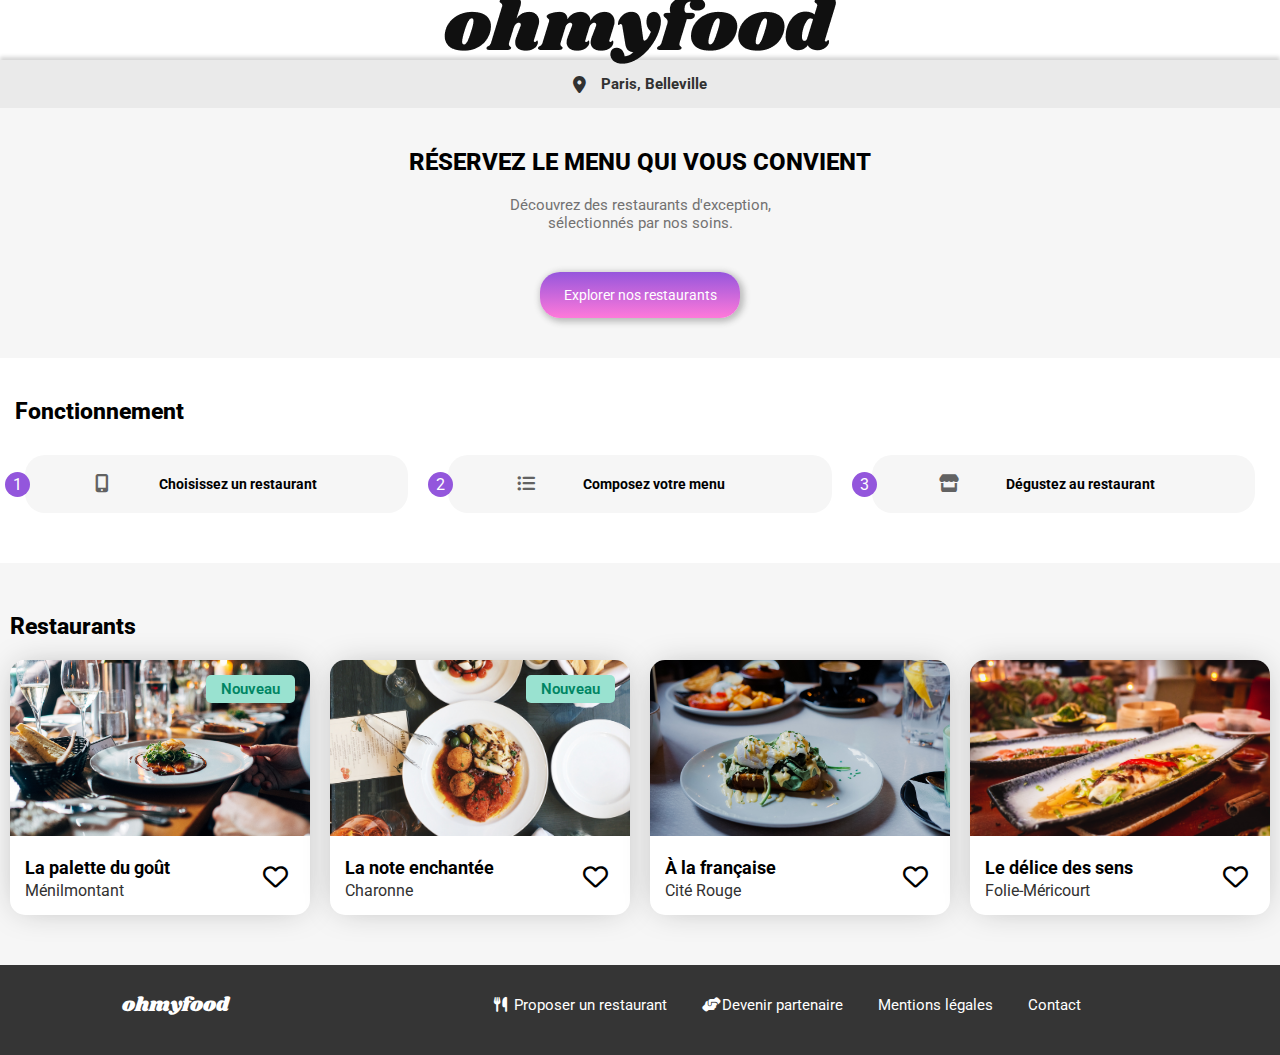
<file: index.html>
<!DOCTYPE html>
<html lang="fr">
<head>
    <meta charset="UTF-8">
    <meta http-equiv="X-UA-Compatible" content="IE=edge">
    <meta name="viewport" content="width=device-width, initial-scale=1.0">
    <title>ohmyfood - réservez le menu qui vous convient</title>
    <!-- FONT AWESOME -->
    <link rel="stylesheet" href="https://cdnjs.cloudflare.com/ajax/libs/font-awesome/6.1.1/css/all.min.css">
    <!-- STYLE SHEET -->
    <link rel="stylesheet" type="text/css" href="styles/css/style.css">
</head>
<body>

        <!-- LOADING -->
        <div class="loading">
            <svg class="loading-svg" xmlns="http://www.w3.org/2000/svg" viewBox="0 0 1280.000000 1154.000000" preserveAspectRatio="xMidYMid meet">
                <g transform="translate(0.000000,1154.000000) scale(0.100000,-0.100000)" fill="#000000" stroke="none">
                <path class="loading-svg__smoke--left" d="M4430 11525 c-80 -36 -130 -112 -130 -197 0 -70 20 -107 111 -208 170 -187 297 -389 338 -540 39 -139 23 -297 -41 -425 -47 -93 -136 -214 -312 -425 -286 -342 -388 -497 -460 -698 -74 -206 -74 -451 -1 -677 59 -183 193 -413 355 -608 98 -119 137 -141 235 -135 72 4 118 33 162 99 21 32 27 53 27 102 1 73 -9 93 -109 217 -231 286 -332 545 -296 755 32 180 116 320 393 651 218 262 288 357 356 484 99 186 136 321 135 500 0 175 -32 309 -119 488 -92 191 -353 532 -456 595 -57 35 -137 45 -188 22z"/>
                <path class="loading-svg__smoke--middle" d="M5505 11479 c-89 -20 -158 -111 -156 -205 0 -71 17 -100 125 -222 163 -186 262 -340 313 -487 25 -70 28 -94 28 -200 -1 -112 -3 -126 -33 -201 -47 -117 -146 -260 -339 -490 -245 -291 -314 -387 -392 -542 -197 -393 -157 -783 126 -1217 106 -163 231 -312 283 -340 112 -59 260 8 296 133 24 83 9 128 -82 243 -95 120 -186 254 -229 338 -77 153 -110 329 -86 453 35 178 120 316 398 649 103 124 217 266 252 315 77 108 173 302 200 404 97 359 -7 715 -324 1110 -126 158 -210 238 -268 255 -56 17 -55 17 -112 4z"/>
                <path class="loading-svg__smoke--right" d="M6664 11481 c-84 -21 -149 -91 -160 -174 -11 -75 10 -126 81 -205 301 -334 420 -582 385 -804 -25 -166 -111 -312 -351 -597 -311 -370 -396 -496 -472 -702 -49 -134 -62 -212 -61 -374 2 -161 24 -264 92 -428 93 -223 335 -567 435 -619 130 -68 289 19 304 165 7 70 -14 117 -104 227 -267 330 -360 614 -279 853 55 162 119 259 373 563 101 121 213 261 248 310 386 539 315 1052 -229 1657 -100 112 -176 149 -262 128z"/>
                <path class="loading-svg__body--cup" d="M1075 7346 c-90 -28 -156 -86 -197 -171 l-28 -60 0 -290 c0 -1160 149 -2217 425 -3025 166 -485 407 -972 680 -1371 l95 -139 -870 0 c-894 0 -934 -2 -1010 -40 -53 -27 -110 -88 -139 -150 -21 -44 -26 -70 -26 -130 0 -111 27 -161 167 -307 62 -65 206 -224 319 -353 113 -129 260 -290 327 -357 496 -500 1061 -735 2192 -910 l245 -38 2108 -3 2108 -2 192 30 c741 118 1245 258 1635 454 355 178 561 345 970 784 141 153 313 336 383 407 145 150 164 186 163 300 0 50 -7 85 -23 122 -27 62 -102 135 -169 166 l-47 22 -927 3 -928 3 54 72 c208 282 442 683 572 982 52 121 55 125 61 108 11 -29 108 -181 161 -251 76 -99 215 -236 317 -312 44 -33 139 -89 210 -125 210 -104 386 -145 632 -145 642 0 1265 401 1670 1075 195 325 315 660 375 1050 17 111 21 187 22 370 0 255 -13 374 -64 583 -135 553 -490 997 -946 1183 -574 234 -1269 65 -1782 -435 l-73 -71 3 370 3 370 -26 56 c-33 69 -88 124 -159 158 l-55 26 -4290 2 c-3428 1 -4298 -1 -4330 -11z m10400 -1026 c323 -101 567 -414 656 -843 27 -130 37 -425 20 -578 -44 -386 -198 -771 -430 -1074 -76 -101 -231 -253 -334 -331 -120 -91 -287 -174 -422 -211 -86 -23 -120 -27 -240 -27 -156 -1 -228 15 -355 79 -318 160 -531 546 -559 1014 -30 509 120 1006 426 1413 231 306 526 509 833 574 100 21 316 12 405 -16z"/>
                </g>
            </svg>
        </div>

    <!-- WRAPPER -->
    <div class="wrapper">

        <!-- HEADER -->
        <header class="header">
            <img class="header__img" src="images/logo/ohmyfood.png" alt="Logo ohmyfood">
            <!-- <h1 class="header__h1">ohmyfood</h1> -->
        </header>

        <!-- SEARCH -->
        <div class="search">
            <i class="search__icon fa-solid fa-location-dot"></i>
            <p class="search__p">Paris, Belleville</p>
        </div>

        <!-- BANNER -->
        <section class="banner">
            <h2 class="banner__h2">Réservez le menu qui <br>vous convient</h2>
            <p class="banner__p">Découvrez des restaurants d'exception, <br>sélectionnés par nos soins.</p>
            <button class="btn-primary" type="submit">Explorer nos restaurants</button>
        </section>

        <!-- MAIN -->
        <main>

            <!--FUNCTIONNING -->
            <section class="functionning">
                <h3 class="functionning__header">Fonctionnement</h3>
                <nav class="functionning__nav">
                    <ol class="steps">
                        <li>
                            <div class="steps-tag">
                                <i class="steps-tag__icon icon-step fa-solid fa-mobile-screen-button"></i>
                                <p class="steps-tag__p" >Choisissez un restaurant</p>
                            </div>
                        </li>
                        <li>
                            <div class="steps-tag">
                                <i class="steps-tag__icon icon-step fa-solid fa-list-ul"></i>
                                <p class="steps-tag__p" >Composez votre menu</p>
                            </div>
                        </li>
                        <li>
                            <div class="steps-tag">
                                <i class="steps-tag__icon icon-step fa-solid fa-store"></i>
                                <p class="steps-tag__p" >Dégustez au restaurant</p>
                            </div>
                        </li>
                    </ol>
                </nav>
            </section>

            <!-- RESTAURANTS -->
            <section class="restaurants">
                <h3 class="restaurants__h3">Restaurants</h3>
                <div class="restaurants__group">

                    <!-- RESTAURANT 1 -->
                    <a class="card" href="la-palette-du-gout.html"> 
                        <img class="card__image" src="images/restaurants/jay-wennington-N_Y88TWmGwA-unsplash.jpg" alt="Photo la palette du goût">
                        <span class="card__new">Nouveau</span>
                        <div class="card-info">
                            <div class="card-info__text">
                                <h3>La palette du goût</h3>
                                <p>Ménilmontant</p>
                            </div>
                            <div class="heart">
                                <i class="fa-regular fa-heart"></i>
                                <i class="fa-solid fa-heart"></i>
                            </div>
                        </div>
                    </a>

                    <!--RESTAURANT 2 -->
                    <a class="card" href="la-note-enchantee.html"> 
                        <img class="card__image" src="images/restaurants/stil-u2Lp8tXIcjw-unsplash.jpg" alt="Photo la note enchantée">
                        <span class="card__new">Nouveau</span>
                        <div class="card-info">
                            <div class="card-info__text">
                                <h3>La note enchantée</h3>
                                <p>Charonne</p>
                            </div>
                            <div class="heart">
                                <i class="fa-regular fa-heart"></i>
                                <i class="fa-solid fa-heart"></i>
                            </div>
                        </div>
                    </a>

                    <!-- RESTAURANT 3 -->
                    <a class="card" href="a-la-francaise.html"> 
                        <img class="card__image" src="images/restaurants/toa-heftiba-DQKerTsQwi0-unsplash.jpg" alt="Photo à la française">
                        <div class="card-info">
                            <div class="card-info__text">
                                <h3>À la française</h3>
                                <p>Cité Rouge</p>
                            </div>
                            <div class="heart">
                                <i class="fa-regular fa-heart"></i>
                                <i class="fa-solid fa-heart"></i>
                            </div>
                        </div>
                    </a>

                    <!-- RESTAURANT 4 -->
                    <a class="card" href="le-delice-des-sens.html"> 
                        <img class="card__image" src="images/restaurants/louis-hansel-shotsoflouis-qNBGVyOCY8Q-unsplash.jpg" alt="Photo le délice des sens">
                        <div class="card-info">
                            <div class="card-info__text">
                                <h3>Le délice des sens</h3>
                                <p>Folie-Méricourt</p>
                            </div>
                            <div class="heart">
                                <i class="fa-regular fa-heart"></i>
                                <i class="fa-solid fa-heart"></i>
                            </div>
                        </div>
                    </a>   
                </div>
            </section>

        </main>

        <!-- FOOTER -->
        <footer class="footer">
            <h4 class="footer__h4">ohmyfood</h4>
            <nav class="footer-nav">
                <a class="footer-nav__a" href="#"><i class="footer-nav__icon fa-solid fa-utensils"></i>Proposer un restaurant</a>
                <a class="footer-nav__a" href="#"><i class="footer-nav__icon fa-solid fa-handshake-angle"></i>Devenir partenaire</a>
                <a class="footer-nav__a" href="#">Mentions légales</a>
                <a class="footer-nav__a" href="mailto:ohmyfood@gmail.com">Contact</a>
            </nav>
        </footer>
    </div>



</body>
</html>
</file>
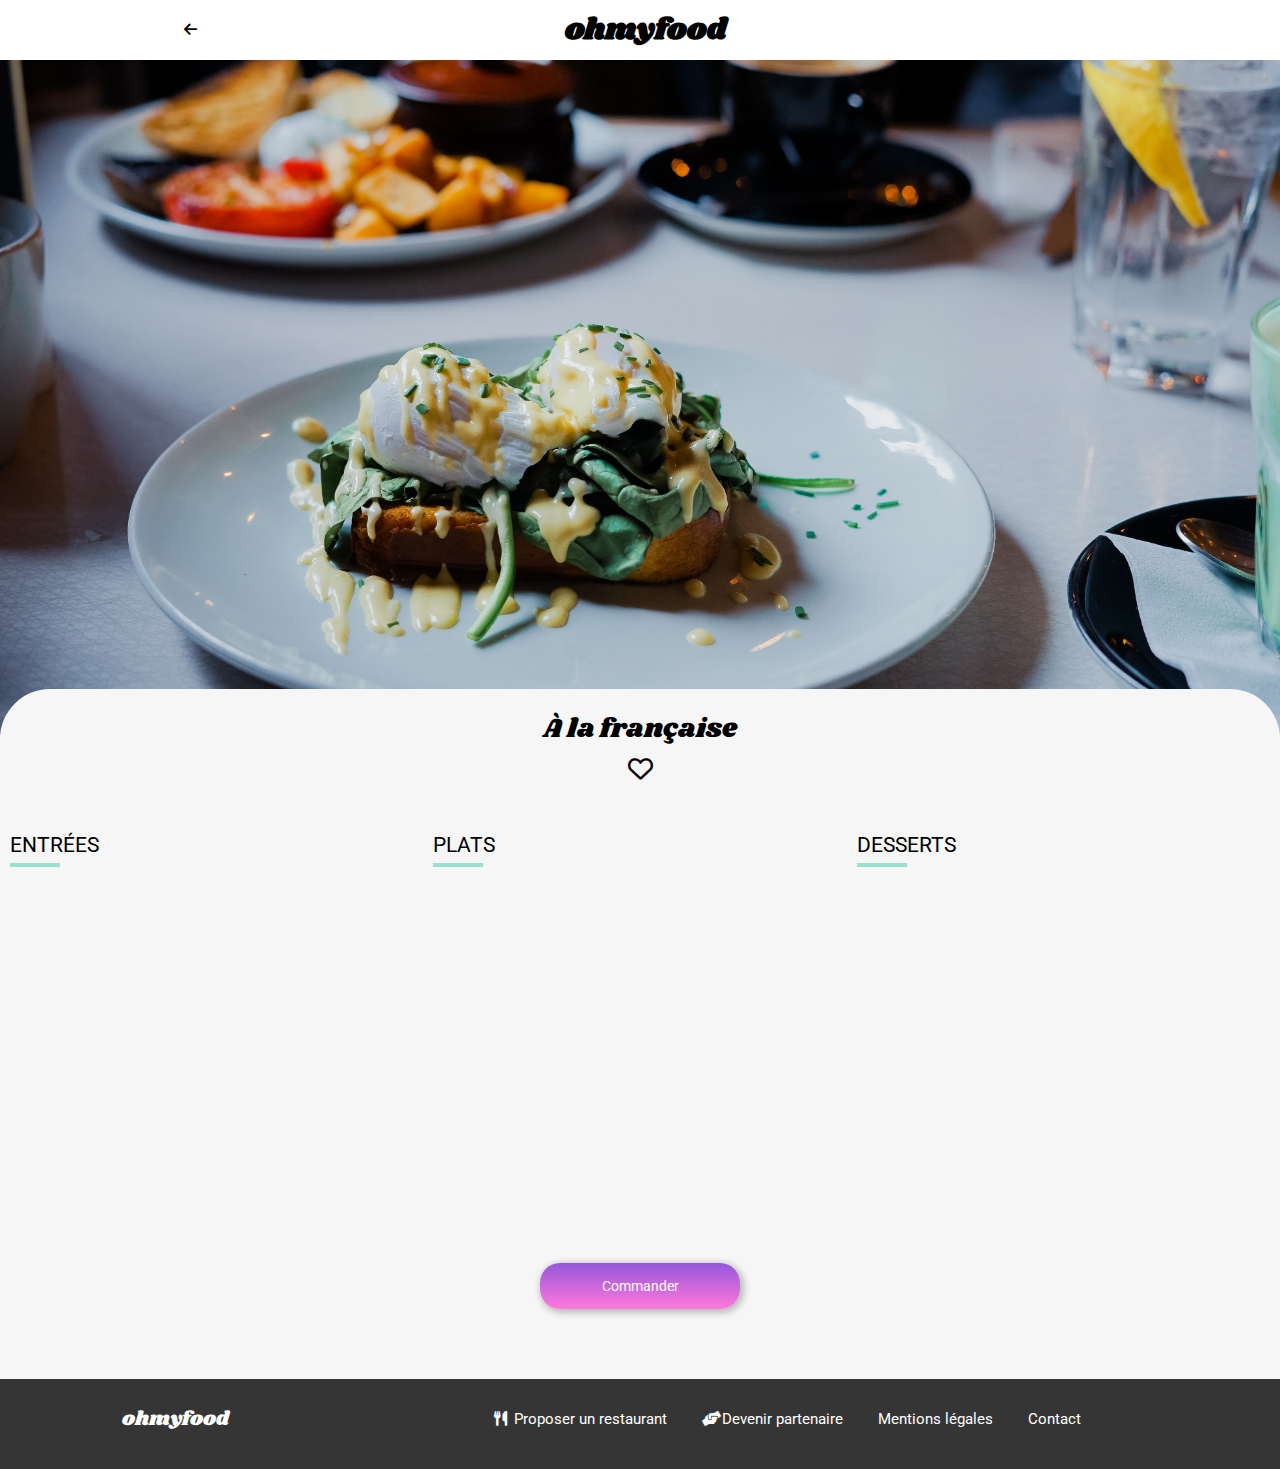
<file: a-la-francaise.html>
<!DOCTYPE html>
<html lang="fr">
<head>
    <meta charset="UTF-8">
    <meta http-equiv="X-UA-Compatible" content="IE=edge">
    <meta name="viewport" content="width=device-width, initial-scale=1.0">
    <title>ohmyfood - à la française</title>
    <!-- FONT AWESOME -->
    <link rel="stylesheet" href="https://cdnjs.cloudflare.com/ajax/libs/font-awesome/6.0.0/css/all.css">
    <!-- STYLE SHEET -->
    <link rel="stylesheet" type="text/css" href="styles/css/style.css">
</head>
<body>

    <!-- WRAPPER-RESTAURANT -->
    <div class="wrapper">

        <!-- HEADER-RESTAURANT -->
        <header class="header">
            <a class="header__a" href="index.html"><i class="fa-solid fa-arrow-left"></i></a>
            <h1 class="header__h1">ohmyfood</h1>
            <div class="empty"></div>
        </header>

        <img class="restaurant-image" src="images/restaurants/toa-heftiba-DQKerTsQwi0-unsplash.jpg" alt="Photo plat à la française">

        <!-- MAIN-RESTAURANT -->
        <main class="main-restaurant">
            <section class="header-menu">
                <h2 class="header-menu__h2">À la française</h2>
                <div class="heart">
                    <i class="fa-regular fa-heart"></i>
                    <i class="fa-solid fa-heart"></i>
                </div>
            </section>

            <div class="container-product">
                <!--SECTION PRODUCT 1 -->
                <section class="product">
                    <h3>ENTRÉES</h3>

                    <!-- PRODUCT 1 -->
                    <div class="slide-top slide-top-delay-1 detail-product">
                        <div class="header-detail-product">
                            <h4>Tartare de poulpe acidulé</h4>
                            <p>Aux zestes d'orange</p>
                        </div>
                        <div class="price-detail-product">
                            <p class="price">25€</p>
                        </div>
                        <div class="effect-detail-product">
                            <div class="div-effect-icon">
                                <i class="fa-solid fa-check"></i>
                            </div>
                        </div>
                    </div>

                    <!-- PRODUCT 2 -->
                    <div class="slide-top slide-top-delay-2 detail-product">
                        <div class="header-detail-product">
                            <h4>Velouté de légumes d'antan</h4>
                            <p>Carotte, panais, topinambour</p>
                        </div>
                        <div class="price-detail-product">
                            <p class="price">35€</p>
                        </div>
                        <div class="effect-detail-product">
                            <div class="div-effect-icon">
                                <i class="fa-solid fa-check"></i>
                            </div>
                        </div>
                    </div>

                    <!-- PRODUCT 3 -->
                    <div class="slide-top slide-top-delay-3 detail-product">
                        <div class="header-detail-product">
                            <h4>Soupe à l'oignon</h4>
                            <p>Revisitée</p>
                        </div>
                        <div class="price-detail-product">
                            <p class="price">20€</p>
                        </div>
                        <div class="effect-detail-product">
                            <div class="div-effect-icon">
                                <i class="fa-solid fa-check"></i>
                            </div>
                        </div>
                    </div>
                </section>

                <!--SECTION PRODUCT 2 -->
                <section class="product">
                    <h3>PLATS</h3>

                    <!-- PRODUCT 4 -->
                    <div class="slide-top slide-top-delay-1 detail-product">
                        <div class="header-detail-product">
                            <h4>Coquilles Saint-Jacques</h4>
                            <p>Accompagnées d'une purée de panais</p>
                        </div>
                        <div class="price-detail-product">
                            <p class="price">40€</p>
                        </div>
                        <div class="effect-detail-product">
                            <div class="div-effect-icon">
                                <i class="fa-solid fa-check"></i>
                            </div>
                        </div>
                    </div>

                    <!-- PRODUCT 5 -->
                    <div class="slide-top slide-top-delay-2 detail-product">
                        <div class="header-detail-product">
                            <h4>Magret de canard</h4>
                            <p>Et parmentier de pommes de terre</p>
                        </div>
                        <div class="price-detail-product">
                            <p class="price">35€</p>
                        </div>
                        <div class="effect-detail-product">
                            <div class="div-effect-icon">
                                <i class="fa-solid fa-check"></i>
                            </div>
                        </div>
                    </div>

                    <!-- PRODUCT 6 -->
                    <div class="slide-top slide-top-delay-3 detail-product">
                        <div class="header-detail-product">
                            <h4>Pigeonneau d’Ille-et-Vilaine</h4>
                            <p>Sur son lit de gnocchis aux légumes</p>
                        </div>
                        <div class="price-detail-product">
                            <p class="price">44€</p>
                        </div>
                        <div class="effect-detail-product">
                            <div class="div-effect-icon">
                                <i class="fa-solid fa-check"></i>
                            </div>
                        </div>
                    </div>
                </section>

                <!--SECTION PRODUCT 3 -->
                <section class="product">
                    <h3>DESSERTS</h3>

                    <!-- PRODUCT 7 -->
                    <div class="slide-top slide-top-delay-1 detail-product">
                        <div class="header-detail-product">
                            <h4>Pétales de violettes glacés</h4>
                            <p>Et purée de noisettes</p>
                        </div>
                        <div class="price-detail-product">
                            <p class="price">18€</p>
                        </div>
                        <div class="effect-detail-product">
                            <div class="div-effect-icon">
                                <i class="fa-solid fa-check"></i>
                            </div>
                        </div>
                    </div>

                    <!-- PRODUCT 8 -->
                    <div class="slide-top slide-top-delay-2 detail-product">
                        <div class="header-detail-product">
                            <h4>Fondant au chocolat</h4>
                            <p>Revisité</p>
                        </div>
                        <div class="price-detail-product">
                            <p class="price">22€</p>
                        </div>
                        <div class="effect-detail-product">
                            <div class="div-effect-icon">
                                <i class="fa-solid fa-check"></i>
                            </div>
                        </div>
                    </div>

                    <!-- PRODUCT 9 -->
                    <div class="slide-top slide-top-delay-3 detail-product">
                        <div class="header-detail-product">
                            <h4>Millefeuille croustillant</h4>
                            <p>Myrtilles et pâte d’amande</p>
                        </div>
                        <div class="price-detail-product">
                            <p class="price">23€</p>
                        </div>
                        <div class="effect-detail-product">
                            <div class="div-effect-icon">
                                <i class="fa-solid fa-check"></i>
                            </div>
                        </div>
                    </div>
                </section>
            </div>

            <!-- BOUTON COMMANDER -->
            <button class="btn-primary" type="submit">Commander</button>

        </main>

        <!-- FOOTER -->
        <footer class="footer">
            <h4 class="footer__h4">ohmyfood</h4>
            <nav class="footer-nav">
                <a class="footer-nav__a" href="#"><i class="footer-nav__icon fa-solid fa-utensils"></i>Proposer un restaurant</a>
                <a class="footer-nav__a" href="#"><i class="footer-nav__icon fa-solid fa-handshake-angle"></i>Devenir partenaire</a>
                <a class="footer-nav__a" href="#">Mentions légales</a>
                <a class="footer-nav__a" href="mailto:ohmyfood@gmail.com">Contact</a>
            </nav>
        </footer>
    </div>

</body>
</html>
</file>
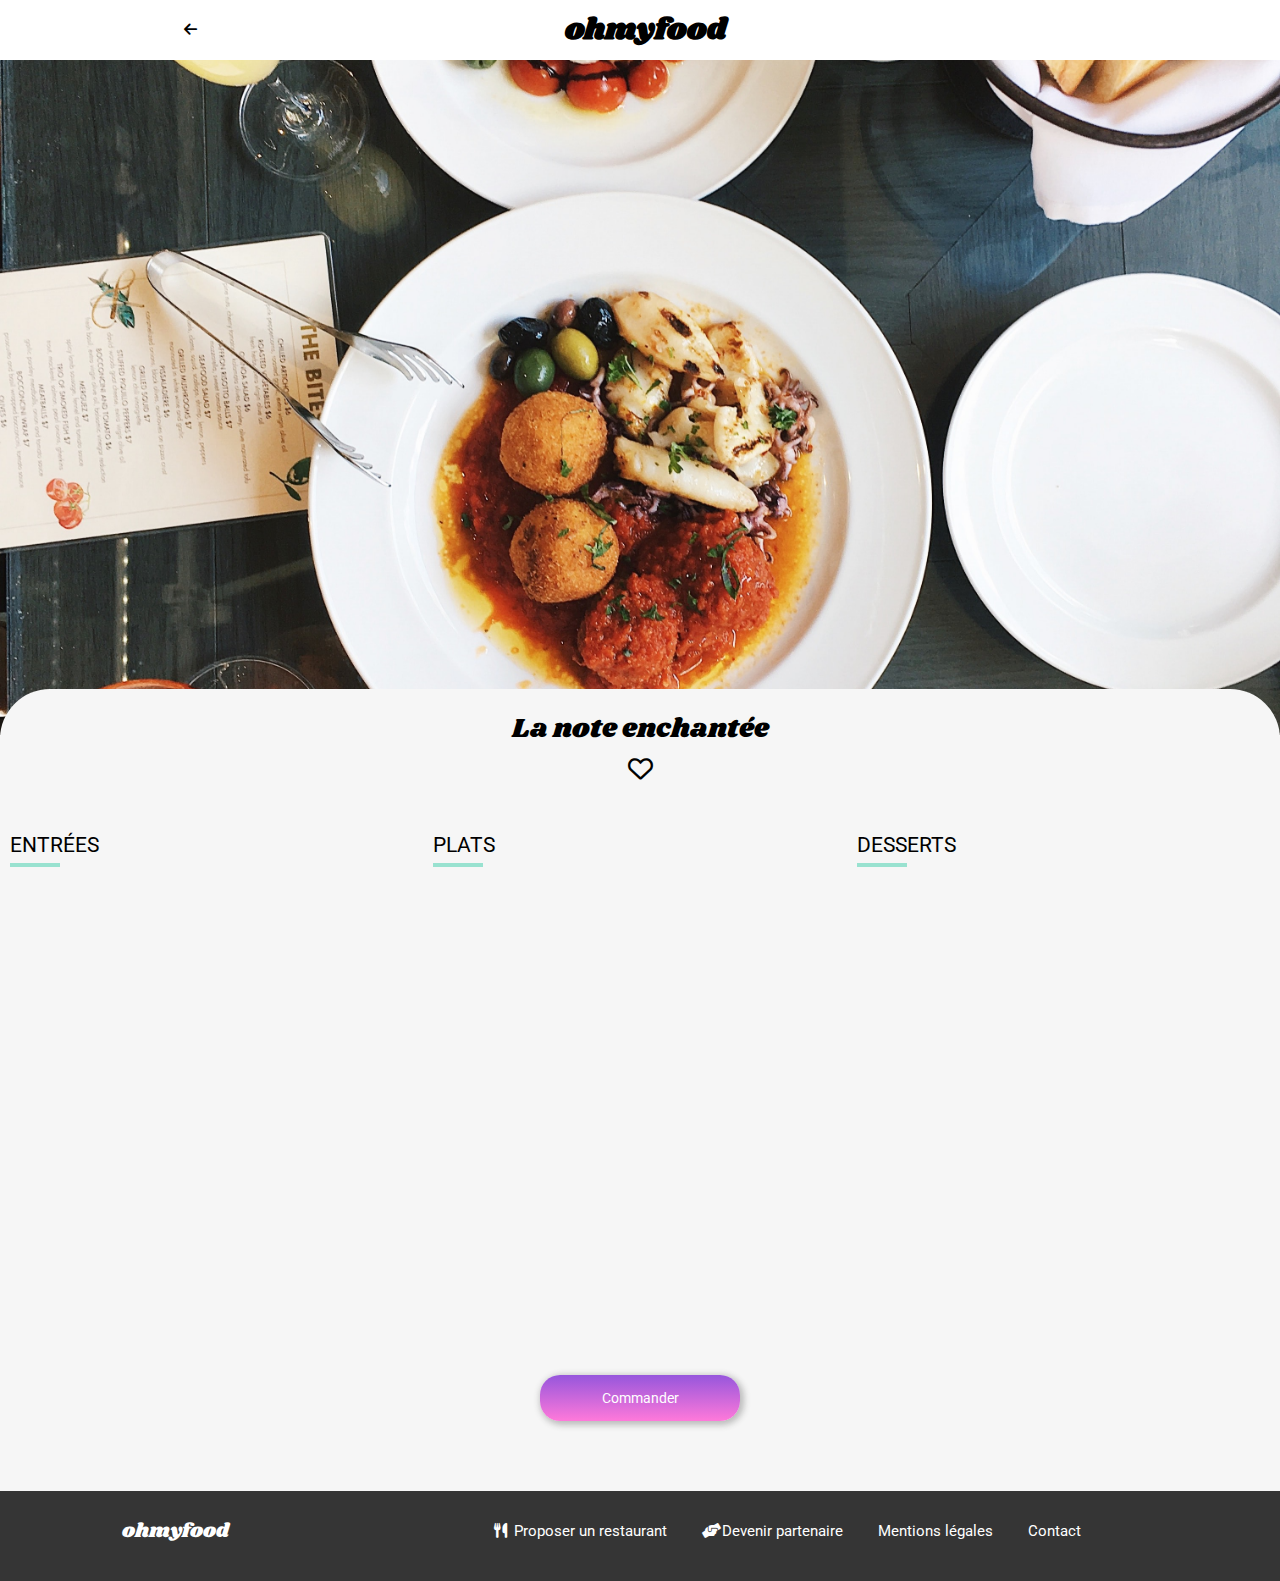
<file: la-note-enchantee.html>
<!DOCTYPE html>
<html lang="fr">
<head>
    <meta charset="UTF-8">
    <meta http-equiv="X-UA-Compatible" content="IE=edge">
    <meta name="viewport" content="width=device-width, initial-scale=1.0">
    <title>ohmyfood - la note enchantée</title>
    <!-- FONT AWESOME -->
    <link rel="stylesheet" href="https://cdnjs.cloudflare.com/ajax/libs/font-awesome/6.0.0/css/all.css">
    <!-- STYLE SHEET -->
    <link rel="stylesheet" type="text/css" href="styles/css/style.css">
</head>
<body>

    <!-- WRAPPER-RESTAURANT -->
    <div class="wrapper">

        <!-- HEADER-RESTAURANT -->
        <header class="header">
            <a class="header__a" href="index.html"><i class="fa-solid fa-arrow-left"></i></a>
            <h1 class="header__h1">ohmyfood</h1>
            <div class="empty"></div>
        </header>

        <img class="restaurant-image" src="images/restaurants/stil-u2Lp8tXIcjw-unsplash.jpg" alt="Photo la note enchantée">

        <!-- MAIN-RESTAURANT -->
        <main class="main-restaurant">
            <section class="header-menu">
                <h2 class="header-menu__h2">La note enchantée</h2>
                <div class="heart">
                    <i class="fa-regular fa-heart"></i>
                    <i class="fa-solid fa-heart"></i>
                </div>
            </section>

            <div class="container-product">
                <!--SECTION PRODUCT 1 -->
                <section class="product">
                    <h3>ENTRÉES</h3>

                    <!-- PRODUCT 1 -->
                    <div class="slide-top slide-top-delay-1 detail-product">
                        <div class="header-detail-product">
                            <h4>Ravioles de foie gras</h4>
                            <p>Accompagnés de leur crème à la truffe</p>
                        </div>
                        <div class="price-detail-product">
                            <p class="price">25€</p>
                        </div>
                        <div class="effect-detail-product">
                            <div class="div-effect-icon">
                                <i class="fa-solid fa-check"></i>
                            </div>
                        </div>
                    </div>

                    <!-- PRODUCT 2 -->
                    <div class="slide-top slide-top-delay-2 detail-product">
                        <div class="header-detail-product">
                            <h4>Caviar osciètre</h4>
                            <p>Sur blini à la farine de blé noir</p>
                        </div>
                        <div class="price-detail-product">
                            <p class="price">35€</p>
                        </div>
                        <div class="effect-detail-product">
                            <div class="div-effect-icon">
                                <i class="fa-solid fa-check"></i>
                            </div>
                        </div>
                    </div>

                    <!-- PRODUCT 3 -->
                    <div class="slide-top slide-top-delay-3 detail-product">
                        <div class="header-detail-product">
                            <h4>Homard et espuma de potiron</h4>
                            <p>Mariné aux zestes d'orange</p>
                        </div>
                        <div class="price-detail-product">
                            <p class="price">20€</p>
                        </div>
                        <div class="effect-detail-product">
                            <div class="div-effect-icon">
                                <i class="fa-solid fa-check"></i>
                            </div>
                        </div>
                    </div>

                    <!-- PRODUCT 4 -->
                    <div class="slide-top slide-top-delay-4 detail-product">
                        <div class="header-detail-product">
                            <h4>Foie gras de canard cuit entier</h4>
                            <p>Confiture de figue et pain toasté</p>
                        </div>
                        <div class="price-detail-product">
                            <p class="price">35€</p>
                        </div>
                        <div class="effect-detail-product">
                            <div class="div-effect-icon">
                                <i class="fa-solid fa-check"></i>
                            </div>
                        </div>
                    </div>
                </section>

                <!--SECTION PRODUCT 2 -->
                <section class="product">
                    <h3>PLATS</h3>

                    <!-- PRODUCT 5 -->
                    <div class="slide-top slide-top-delay-1 detail-product">
                        <div class="header-detail-product">
                            <h4>Noix de coquilles Saint-Jacques</h4>
                            <p>Sur lit de purée de céleri-rave</p>
                        </div>
                        <div class="price-detail-product">
                            <p class="price">40€</p>
                        </div>
                        <div class="effect-detail-product">
                            <div class="div-effect-icon">
                                <i class="fa-solid fa-check"></i>
                            </div>
                        </div>
                    </div>

                    <!-- PRODUCT 6 -->
                    <div class="slide-top slide-top-delay-2 detail-product">
                        <div class="header-detail-product">
                            <h4>Langoustine poêlée</h4>
                            <p>Purée de patate douce</p>
                        </div>
                        <div class="price-detail-product">
                            <p class="price">35€</p>
                        </div>
                        <div class="effect-detail-product">
                            <div class="div-effect-icon">
                                <i class="fa-solid fa-check"></i>
                            </div>
                        </div>
                    </div>

                    <!-- PRODUCT 7 -->
                    <div class="slide-top slide-top-delay-3 detail-product">
                        <div class="header-detail-product">
                            <h4>Mijoté de queue de boeuf</h4>
                            <p>Et riz sauvage aux zestes de citron</p>
                        </div>
                        <div class="price-detail-product">
                            <p class="price">44€</p>
                        </div>
                        <div class="effect-detail-product">
                            <div class="div-effect-icon">
                                <i class="fa-solid fa-check"></i>
                            </div>
                        </div>
                    </div>
                </section>

                <!--SECTION PRODUCT 3 -->
                <section class="product">
                    <h3>DESSERTS</h3>

                    <!-- PRODUCT 8 -->
                    <div class="slide-top slide-top-delay-1 detail-product">
                        <div class="header-detail-product">
                            <h4>Macaron noisette et chocolat</h4>
                            <p>Glace au caramel brun et sel de Guérande</p>
                        </div>
                        <div class="price-detail-product">
                            <p class="price">18€</p>
                        </div>
                        <div class="effect-detail-product">
                            <div class="div-effect-icon">
                                <i class="fa-solid fa-check"></i>
                            </div>
                        </div>
                    </div>

                    <!-- PRODUCT 9 -->
                    <div class="slide-top slide-top-delay-2 detail-product">
                        <div class="header-detail-product">
                            <h4>Baba au rhum revisité</h4>
                            <p>Avec son coulis de citron</p>
                        </div>
                        <div class="price-detail-product">
                            <p class="price">22€</p>
                        </div>
                        <div class="effect-detail-product">
                            <div class="div-effect-icon">
                                <i class="fa-solid fa-check"></i>
                            </div>
                        </div>
                    </div>

                    <!-- PRODUCT 10 -->
                    <div class="slide-top slide-top-delay-3 detail-product">
                        <div class="header-detail-product">
                            <h4>Tarte au citron meringuée</h4>
                            <p>Déstructurée</p>
                        </div>
                        <div class="price-detail-product">
                            <p class="price">23€</p>
                        </div>
                        <div class="effect-detail-product">
                            <div class="div-effect-icon">
                                <i class="fa-solid fa-check"></i>
                            </div>
                        </div>
                    </div>
                </section>
            </div>

            <!-- BOUTON COMMANDER -->
            <button class="btn-primary" type="submit">Commander</button>

        </main>

        <!-- FOOTER -->
        <footer class="footer">
            <h4 class="footer__h4">ohmyfood</h4>
            <nav class="footer-nav">
                <a class="footer-nav__a" href="#"><i class="footer-nav__icon fa-solid fa-utensils"></i>Proposer un restaurant</a>
                <a class="footer-nav__a" href="#"><i class="footer-nav__icon fa-solid fa-handshake-angle"></i>Devenir partenaire</a>
                <a class="footer-nav__a" href="#">Mentions légales</a>
                <a class="footer-nav__a" href="mailto:ohmyfood@gmail.com">Contact</a>
            </nav>
        </footer>
    </div>

</body>
</html>
</file>
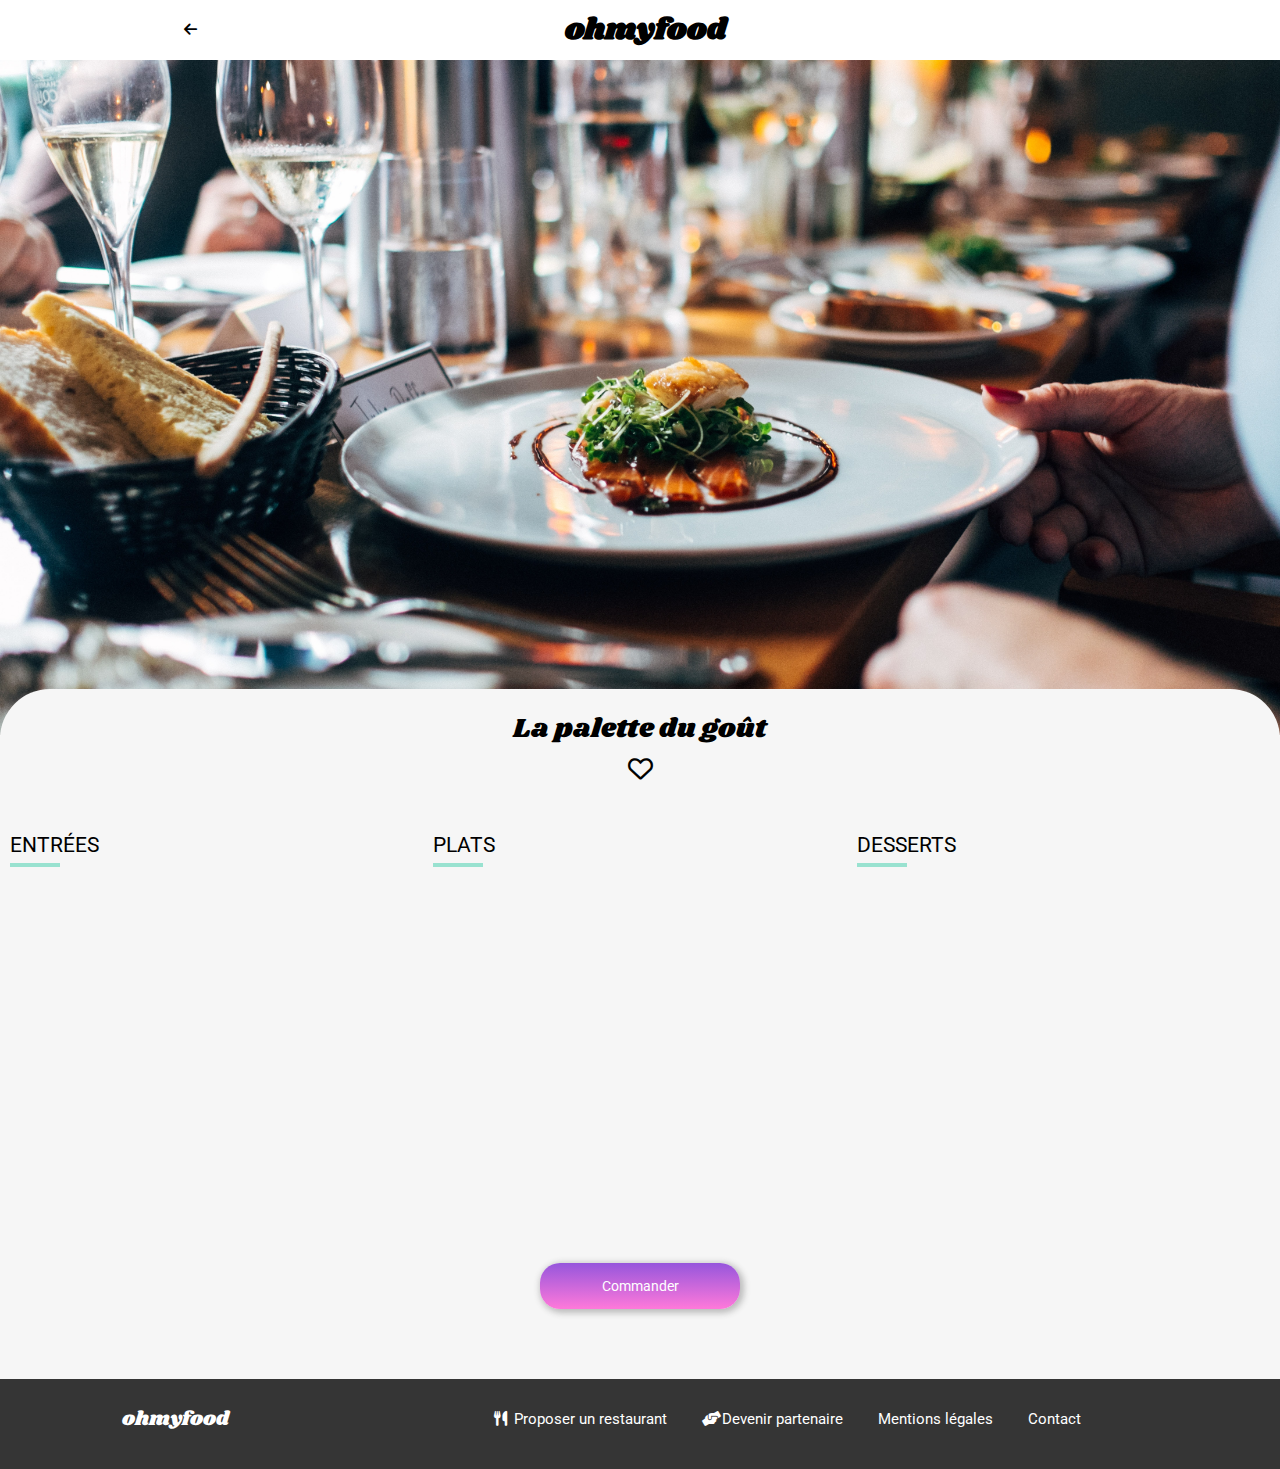
<file: la-palette-du-gout.html>
<!DOCTYPE html>
<html lang="fr">
<head>
    <meta charset="UTF-8">
    <meta http-equiv="X-UA-Compatible" content="IE=edge">
    <meta name="viewport" content="width=device-width, initial-scale=1.0">
    <title>ohmyfood - La palette du goût</title>
    <!-- FONT AWESOME -->
    <link rel="stylesheet" href="https://cdnjs.cloudflare.com/ajax/libs/font-awesome/6.0.0/css/all.css">
    <!-- STYLE SHEET -->
    <link rel="stylesheet" type="text/css" href="styles/css/style.css">
</head>
<body>

    <!-- WRAPPER-RESTAURANT -->
    <div class="wrapper">

        <!-- HEADER-RESTAURANT -->
        <header class="header">
            <a class="header__a" href="index.html"><i class="fa-solid fa-arrow-left"></i></a>
            <h1 class="header__h1">ohmyfood</h1>
            <div class="empty"></div>
        </header>

        <img class="restaurant-image" src="images/restaurants/jay-wennington-N_Y88TWmGwA-unsplash.jpg" alt="Photo la palette à du gout">

        <!-- MAIN-RESTAURANT -->
        <main class="main-restaurant">
            <section class="header-menu">
                <h2 class="header-menu__h2">La palette du goût</h2>
                <div class="heart">
                    <i class="fa-regular fa-heart"></i>
                    <i class="fa-solid fa-heart"></i>
                </div>
            </section>

            <div class="container-product">
                <!--SECTION PRODUCT 1 -->
                <section class="product">
                    <h3>ENTRÉES</h3>

                    <!-- PRODUCT 1 -->
                    <div class="slide-top slide-top-delay-1 detail-product">
                        <div class="header-detail-product">
                            <h4>Fricassée d'escargot</h4>
                            <p>Au piment d'espelette</p>
                        </div>
                        <div class="price-detail-product">
                            <p class="price">25€</p>
                        </div>
                        <div class="effect-detail-product">
                            <div class="div-effect-icon">
                                <i class="fa-solid fa-check"></i>
                            </div>
                        </div>
                    </div>

                    <!-- PRODUCT 2 -->
                    <div class="slide-top slide-top-delay-2 detail-product">
                        <div class="header-detail-product">
                            <h4>Foie gras de canard mi-cuit</h4>
                            <p>Et ses copeaux de truffe noire</p>
                        </div>
                        <div class="price-detail-product">
                            <p class="price">35€</p>
                        </div>
                        <div class="effect-detail-product">
                            <div class="div-effect-icon">
                                <i class="fa-solid fa-check"></i>
                            </div>
                        </div>
                    </div>

                    <!-- PRODUCT 3 -->
                    <div class="slide-top slide-top-delay-3 detail-product">
                        <div class="header-detail-product">
                            <h4>Oeuf au plat</h4>
                            <p>Assaisonné à la truffe sur lit de caviar</p>
                        </div>
                        <div class="price-detail-product">
                            <p class="price">20€</p>
                        </div>
                        <div class="effect-detail-product">
                            <div class="div-effect-icon">
                                <i class="fa-solid fa-check"></i>
                            </div>
                        </div>
                    </div>
                </section>

                <!--SECTION PRODUCT 2 -->
                <section class="product">
                    <h3>PLATS</h3>

                    <!-- PRODUCT 4 -->
                    <div class="slide-top slide-top-delay-1 detail-product">
                        <div class="header-detail-product">
                            <h4>Filet de boeuf aux herbes</h4>
                            <p>Accompagné de sa ribambelle de légumes</p>
                        </div>
                        <div class="price-detail-product">
                            <p class="price">40€</p>
                        </div>
                        <div class="effect-detail-product">
                            <div class="div-effect-icon">
                                <i class="fa-solid fa-check"></i>
                            </div>
                        </div>
                    </div>

                    <!-- PRODUCT 5 -->
                    <div class="slide-top slide-top-delay-2 detail-product">
                        <div class="header-detail-product">
                            <h4>Parmentier de queue de boeuf</h4>
                            <p>À la truffe noire sur sa purée de panais</p>
                        </div>
                        <div class="price-detail-product">
                            <p class="price">35€</p>
                        </div>
                        <div class="effect-detail-product">
                            <div class="div-effect-icon">
                                <i class="fa-solid fa-check"></i>
                            </div>
                        </div>
                    </div>

                    <!-- PRODUCT 6 -->
                    <div class="slide-top slide-top-delay-3 detail-product">
                        <div class="header-detail-product">
                            <h4>Filet de turbot</h4>
                            <p>Aux agrumes</p>
                        </div>
                        <div class="price-detail-product">
                            <p class="price">44€</p>
                        </div>
                        <div class="effect-detail-product">
                            <div class="div-effect-icon">
                                <i class="fa-solid fa-check"></i>
                            </div>
                        </div>
                    </div>
                </section>

                <!--SECTION PRODUCT 3 -->
                <section class="product">
                    <h3>DESSERTS</h3>

                    <!-- PRODUCT 7 -->
                    <div class="slide-top slide-top-delay-1 detail-product">
                        <div class="header-detail-product">
                            <h4>Paris-Brest</h4>
                            <p>Revisité</p>
                        </div>
                        <div class="price-detail-product">
                            <p class="price">18€</p>
                        </div>
                        <div class="effect-detail-product">
                            <div class="div-effect-icon">
                                <i class="fa-solid fa-check"></i>
                            </div>
                        </div>
                    </div>

                    <!-- PRODUCT 8 -->
                    <div class="slide-top slide-top-delay-2 detail-product">
                        <div class="header-detail-product">
                            <h4>Macaron au chocolat d'exception </h4>
                            <p>Et glace à la vanille de Madagascar</p>
                        </div>
                        <div class="price-detail-product">
                            <p class="price">22€</p>
                        </div>
                        <div class="effect-detail-product">
                            <div class="div-effect-icon">
                                <i class="fa-solid fa-check"></i>
                            </div>
                        </div>
                    </div>

                    <!-- PRODUCT 9 -->
                    <div class="slide-top slide-top-delay-3 detail-product">
                        <div class="header-detail-product">
                            <h4>Mousse au chocolat </h4>
                            <p>Au piment d'Espelette et à la truffe noire</p>
                        </div>
                        <div class="price-detail-product">
                            <p class="price">23€</p>
                        </div>
                        <div class="effect-detail-product">
                            <div class="div-effect-icon">
                                <i class="fa-solid fa-check"></i>
                            </div>
                        </div>
                    </div>
                </section>
            </div>

            <!-- BOUTON COMMANDER -->
            <button class="btn-primary" type="submit">Commander</button>

        </main>

        <!-- FOOTER -->
        <footer class="footer">
            <h4 class="footer__h4">ohmyfood</h4>
            <nav class="footer-nav">
                <a class="footer-nav__a" href="#"><i class="footer-nav__icon fa-solid fa-utensils"></i>Proposer un restaurant</a>
                <a class="footer-nav__a" href="#"><i class="footer-nav__icon fa-solid fa-handshake-angle"></i>Devenir partenaire</a>
                <a class="footer-nav__a" href="#">Mentions légales</a>
                <a class="footer-nav__a" href="mailto:ohmyfood@gmail.com">Contact</a>
            </nav>
        </footer>
    </div>

</body>
</html>
</file>
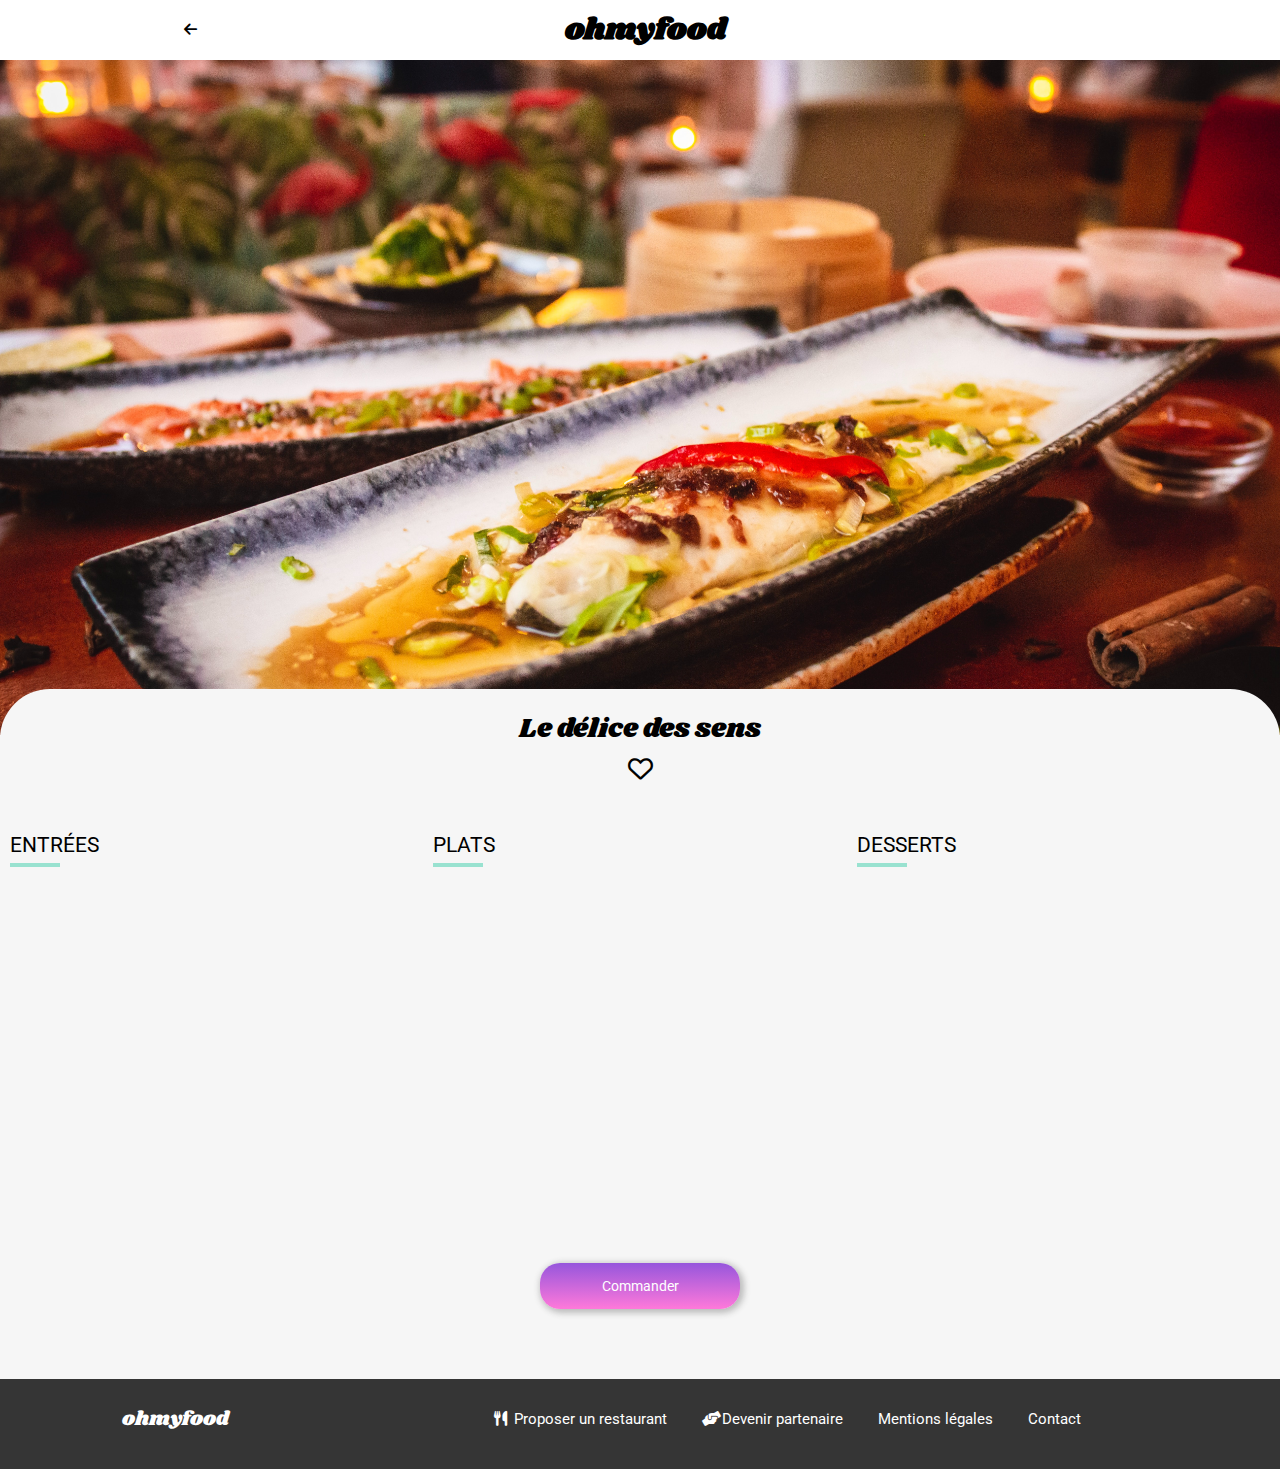
<file: le-delice-des-sens.html>
<!DOCTYPE html>
<html lang="fr">
<head>
    <meta charset="UTF-8">
    <meta http-equiv="X-UA-Compatible" content="IE=edge">
    <meta name="viewport" content="width=device-width, initial-scale=1.0">
    <title>ohmyfood - le délice des sens</title>
    <!-- FONT AWESOME -->
    <link rel="stylesheet" href="https://cdnjs.cloudflare.com/ajax/libs/font-awesome/6.0.0/css/all.css">
    <!-- STYLE SHEET -->
    <link rel="stylesheet" type="text/css" href="styles/css/style.css">
</head>
<body>

    <!-- WRAPPER-RESTAURANT -->
    <div class="wrapper">

        <!-- HEADER-RESTAURANT -->
        <header class="header">
            <a class="header__a" href="index.html"><i class="fa-solid fa-arrow-left"></i></a>
            <h1 class="header__h1">ohmyfood</h1>
            <div class="empty"></div>
        </header>

        <img class="restaurant-image" src="images/restaurants/louis-hansel-shotsoflouis-qNBGVyOCY8Q-unsplash.jpg" alt="Photo le délice des sens">

        <!-- MAIN-RESTAURANT -->
        <main class="main-restaurant">
            <section class="header-menu">
                <h2 class="header-menu__h2">Le délice des sens</h2>
                <div class="heart">
                    <i class="fa-regular fa-heart"></i>
                    <i class="fa-solid fa-heart"></i>
                </div>
            </section>

            <div class="container-product">
                <!--SECTION PRODUCT 1 -->
                <section class="product">
                    <h3>ENTRÉES</h3>

                    <!-- PRODUCT 1 -->
                    <div class="slide-top slide-top-delay-1 detail-product">
                        <div class="header-detail-product">
                            <h4>Tartare de thon</h4>
                            <p>Assaisonné au yuzu</p>
                        </div>
                        <div class="price-detail-product">
                            <p class="price">25€</p>
                        </div>
                        <div class="effect-detail-product">
                            <div class="div-effect-icon">
                                <i class="fa-solid fa-check"></i>
                            </div>
                        </div>
                    </div>

                    <!-- PRODUCT 2 -->
                    <div class="slide-top slide-top-delay-2 detail-product">
                        <div class="header-detail-product">
                            <h4>Bouchée de homard croustillant</h4>
                            <p>Et sa farandole de petits légumes</p>
                        </div>
                        <div class="price-detail-product">
                            <p class="price">35€</p>
                        </div>
                        <div class="effect-detail-product">
                            <div class="div-effect-icon">
                                <i class="fa-solid fa-check"></i>
                            </div>
                        </div>
                    </div>

                    <!-- PRODUCT 3 -->
                    <div class="slide-top slide-top-delay-3 detail-product">
                        <div class="header-detail-product">
                            <h4>Velouté de cèpes</h4>
                            <p>Aux truffes</p>
                        </div>
                        <div class="price-detail-product">
                            <p class="price">20€</p>
                        </div>
                        <div class="effect-detail-product">
                            <div class="div-effect-icon">
                                <i class="fa-solid fa-check"></i>
                            </div>
                        </div>
                    </div>
                </section>

                <!--SECTION PRODUCT 2 -->
                <section class="product">
                    <h3>PLATS</h3>

                    <!-- PRODUCT 4 -->
                    <div class="slide-top slide-top-delay-1 detail-product">
                        <div class="header-detail-product">
                            <h4>Poulet rôti aux herbes de Provence</h4>
                            <p>Et sa crème de truffe</p>
                        </div>
                        <div class="price-detail-product">
                            <p class="price">40€</p>
                        </div>
                        <div class="effect-detail-product">
                            <div class="div-effect-icon">
                                <i class="fa-solid fa-check"></i>
                            </div>
                        </div>
                    </div>

                    <!-- PRODUCT 5 -->
                    <div class="slide-top slide-top-delay-2 detail-product">
                        <div class="header-detail-product">
                            <h4>Langouste rôtie</h4>
                            <p>Et ses légumes de saison</p>
                        </div>
                        <div class="price-detail-product">
                            <p class="price">35€</p>
                        </div>
                        <div class="effect-detail-product">
                            <div class="div-effect-icon">
                                <i class="fa-solid fa-check"></i>
                            </div>
                        </div>
                    </div>

                    <!-- PRODUCT 6 -->
                    <div class="slide-top slide-top-delay-3 detail-product">
                        <div class="header-detail-product">
                            <h4>Côte de boeuf Angus</h4>
                            <p>Et sa purée de panais</p>
                        </div>
                        <div class="price-detail-product">
                            <p class="price">44€</p>
                        </div>
                        <div class="effect-detail-product">
                            <div class="div-effect-icon">
                                <i class="fa-solid fa-check"></i>
                            </div>
                        </div>
                    </div>
                </section>

                <!--SECTION PRODUCT 3 -->
                <section class="product">
                    <h3>DESSERTS</h3>

                    <!-- PRODUCT 7 -->
                    <div class="slide-top slide-top-delay-1 detail-product">
                        <div class="header-detail-product">
                            <h4>Farandole de desserts</h4>
                            <p>Du chef</p>
                        </div>
                        <div class="price-detail-product">
                            <p class="price">18€</p>
                        </div>
                        <div class="effect-detail-product">
                            <div class="div-effect-icon">
                                <i class="fa-solid fa-check"></i>
                            </div>
                        </div>
                    </div>

                    <!-- PRODUCT 8 -->
                    <div class="slide-top slide-top-delay-2 detail-product">
                        <div class="header-detail-product">
                            <h4>Crème brulée</h4>
                            <p>Revisitée</p>
                        </div>
                        <div class="price-detail-product">
                            <p class="price">22€</p>
                        </div>
                        <div class="effect-detail-product">
                            <div class="div-effect-icon">
                                <i class="fa-solid fa-check"></i>
                            </div>
                        </div>
                    </div>

                    <!-- PRODUCT 9 -->
                    <div class="slide-top slide-top-delay-3 detail-product">
                        <div class="header-detail-product">
                            <h4>Tiramisu</h4>
                            <p>À la noisette</p>
                        </div>
                        <div class="price-detail-product">
                            <p class="price">23€</p>
                        </div>
                        <div class="effect-detail-product">
                            <div class="div-effect-icon">
                                <i class="fa-solid fa-check"></i>
                            </div>
                        </div>
                    </div>
                </section>
            </div>

            <!-- BOUTON COMMANDER -->
            <button class="btn-primary" type="submit">Commander</button>

        </main>

        <!-- FOOTER -->
        <footer class="footer">
            <h4 class="footer__h4">ohmyfood</h4>
            <nav class="footer-nav">
                <a class="footer-nav__a" href="#"><i class="footer-nav__icon fa-solid fa-utensils"></i>Proposer un restaurant</a>
                <a class="footer-nav__a" href="#"><i class="footer-nav__icon fa-solid fa-handshake-angle"></i>Devenir partenaire</a>
                <a class="footer-nav__a" href="#">Mentions légales</a>
                <a class="footer-nav__a" href="mailto:ohmyfood@gmail.com">Contact</a>
            </nav>
        </footer>
    </div>

</body>
</html>
</file>
<file: styles/css/style.css>
/* IMPORTATION GOOGLE FONTS */
@import url("https://fonts.googleapis.com/css2?family=Roboto:wght@400;700;900&display=swap");
@import url("https://fonts.googleapis.com/css2?family=Shrikhand");
/* GLOBAL */
* {
  margin: 0 auto;
  box-sizing: border-box;
  font-family: 'Roboto', sans-serif; }

/* TITLES */
h1, h4 {
  font-family: 'Shrikhand', sans-serif; }

h1 {
  font-size: 30px; }

h4 {
  font-size: 20px; }

p, a, button {
  text-decoration: none;
  font-size: 15px; }

/* RESPONSIVE BREAKPOINTS*/
/* RESPONSIVE*/
/* DISPLAY */
/* ANIMATION SPINNER (HIDDEN) */
/* ANIMATION SMOKES */
.loading {
  display: flex;
  justify-content: center;
  align-items: center;
  position: fixed;
  width: 100vw;
  height: 100vh;
  background-color: rgba(255, 255, 255, 0.95);
  z-index: 5;
  cursor: none;
  /* ANIMATION */
  animation-name: anim-hidden;
  animation-duration: 2.5s;
  animation-iteration-count: 1;
  animation-timing-function: ease-in;
  visibility: hidden; }
@keyframes anim-hidden {
  from {
    visibility: visible; }
  to {
    visibility: hidden; } }
.loading-svg {
  width: 200px;
  /* SMOKE ANIMATION */ }
  .loading-svg__body--cup {
    fill: #9656DC; }
  .loading-svg__smoke--left {
    animation-name: smoke-anim-left;
    animation-duration: 3s;
    animation-iteration-count: 2;
    animation-timing-function: linear; }
@keyframes smoke-anim-left {
  0% {
    opacity: 0;
    fill: #9656DC; }
  30% {
    opacity: 1;
    fill: #FF79DA; }
  100% {
    opacity: 0;
    fill: #9656DC; } }
  .loading-svg__smoke--middle {
    animation-name: smoke-anim-middle;
    animation-duration: 3s;
    animation-iteration-count: 2;
    animation-timing-function: linear; }
@keyframes smoke-anim-middle {
  0% {
    opacity: 0;
    fill: #FF79DA; }
  50% {
    opacity: 1;
    fill: #99E2D0; }
  100% {
    opacity: 0;
    fill: #9656DC; } }
  .loading-svg__smoke--right {
    animation-name: smoke-anim-right;
    animation-duration: 3s;
    animation-iteration-count: 2;
    animation-timing-function: linear; }
@keyframes smoke-anim-right {
  0% {
    opacity: 0;
    fill: #FF79DA; }
  70% {
    opacity: 1;
    fill: #9656DC; }
  100% {
    opacity: 0;
    fill: #FF79DA; } }
/* FONDU SLIDE-TOP*/
.slide-top {
  -webkit-animation: slide-top 0.5s linear forwards;
  animation: slide-top 0.5s linear forwards; }

@-webkit-keyframes slide-top {
  from {
    opacity: 0%;
    -webkit-transform: translateY(20px);
    transform: translateY(20px); }
  to {
    opacity: 100%;
    -webkit-transform: translateY(0px);
    transform: translateY(0px); } }
@keyframes slide-top {
  from {
    opacity: 0%;
    -webkit-transform: translateY(20px);
    transform: translateY(20px); }
  to {
    opacity: 100%;
    -webkit-transform: translateY(0px);
    transform: translateY(0px); } }
.slide-top-delay-1 {
  animation-delay: 0.1s; }

.slide-top-delay-2 {
  animation-delay: 0.4s; }

.slide-top-delay-3 {
  animation-delay: 0.8s; }

.slide-top-delay-4 {
  animation-delay: 1.2s; }

/* SLIDE LEFT */
@-webkit-keyframes slide-left {
  from {
    -webkit-transform: translateX(0);
    transform: translateX(0); }
  to {
    -webkit-transform: translateX(-72px);
    transform: translateX(-72px); } }
@keyframes slide-left {
  from {
    -webkit-transform: translateX(0);
    transform: translateX(0); }
  to {
    -webkit-transform: translateX(-72px);
    transform: translateX(-72px); } }
/* RETOUR SLIDE LEFT (FLUIDE) */
@-webkit-keyframes slide-default {
  from {
    -webkit-transform: translateX(-72px);
    transform: translateX(-72px); }
  to {
    -webkit-transform: translateX(0px);
    transform: translateX(0px); } }
@keyframes slide-default {
  0% {
    -webkit-transform: translateX(-72px);
    transform: translateX(-72px);
    opacity: 0%; }
  100% {
    -webkit-transform: translateX(0px);
    transform: translateX(0px);
    opacity: 100%; } }
/* ROTATION ICON RIGHT */
@-webkit-keyframes icon-rotation {
  from {
    -webkit-transform: rotate(-360deg);
    transform: rotate(-360deg); }
  to {
    -webkit-transform: rotate(0deg);
    transform: rotate(0deg); } }
@keyframes icon-rotation {
  from {
    -webkit-transform: rotate(-360deg);
    transform: rotate(-360deg); }
  to {
    -webkit-transform: rotate(0deg);
    transform: rotate(0deg); } }
.btn-primary {
  color: #fff;
  background: linear-gradient(#9656DC, #FF79DA);
  border: none;
  padding: 15px;
  border-radius: 20px;
  font-family: 'Roboto', sans-serif;
  font-size: 14px;
  margin: 20px;
  margin-top: 40px;
  cursor: pointer;
  box-shadow: 2px 2px 6px 2px rgba(54, 54, 54, 0.3);
  width: 200px; }

.btn-primary:hover {
  opacity: 0.9;
  box-shadow: 2px 2px 6px 3px rgba(54, 54, 54, 0.4); }

/* HEART ICON  */
.heart {
  display: flex;
  justify-content: center;
  align-items: center;
  height: 39px;
  width: 39px;
  padding: 0;
  position: relative;
  background-color: transparent; }
  .heart .fa-heart {
    display: flex;
    justify-content: center;
    align-items: center;
    position: absolute;
    font-size: 25px; }
  .heart .fa-regular {
    color: #000;
    background-color: transparent;
    z-index: 2; }
  .heart .fa-solid {
    color: #9656DC;
    background: linear-gradient(#9656DC, #FF79DA);
    background-clip: text;
    -webkit-background-clip: text;
    fill-opacity: 1;
    -webkit-text-fill-color: transparent;
    opacity: 0;
    z-index: 4; }
  .heart .fa-solid:hover {
    transition-duration: 0.5s;
    opacity: 1; }

/* HEADER */
.header {
  display: flex;
  justify-content: center;
  align-items: center;
  width: 100%;
  height: 60px;
  /* HEADER-LINK */ }
  .header__a {
    text-decoration: none;
    color: #000; }
    .header__a:hover {
      color: #9656DC; }

.search {
  display: flex;
  justify-content: center;
  align-items: center;
  width: 100%;
  padding: 15px;
  background-color: #eaeaea;
  color: #313131;
  box-shadow: 0px -3px 4px 0px rgba(38, 38, 38, 0.2); }
  .search__icon {
    padding-right: 15px;
    margin: 0;
    font-weight: 700;
    font-size: 17px; }
  .search__p {
    font-weight: 700;
    margin: 0; }

.banner {
  background-color: #f6f6f6;
  text-align: center;
  width: 100%;
  padding: 20px; }
  .banner__h2 {
    font-family: 'Roboto', sans-serif;
    font-weight: 800;
    padding: 20px;
    /* responsive */ }
    @media all and (min-width: 768px) and (max-width: 992px) {
      .banner__h2 {
        text-transform: uppercase; } }
    @media all and (min-width: 992px) {
      .banner__h2 {
        text-transform: uppercase; } }
    .banner__h2 > br {
      /* responsive */ }
      @media all and (min-width: 768px) and (max-width: 992px) {
        .banner__h2 > br {
          display: none; } }
      @media all and (min-width: 992px) {
        .banner__h2 > br {
          display: none; } }
  .banner__p {
    color: #737272; }
    @media all and (min-width: 768px) and (max-width: 992px) {
      .banner__p > br {
        display: none; } }

/* FUNCTIONNING */
.functionning {
  width: 100%;
  padding: 0px 15px; }
  .functionning__header {
    text-align: left;
    font-weight: 800;
    font-size: 23px;
    margin: 40px auto 20px auto; }
  .functionning__nav {
    width: 100%;
    margin: 0 auto; }

/* STEPS BAR  */
/* OL */
.steps {
  padding: 0;
  counter-reset: compteurStep;
  /* responsive */ }
  @media all and (min-width: 992px) {
    .steps {
      display: flex;
      gap: 20px; } }
  .steps li {
    display: flex;
    justify-content: flex-start;
    text-align: center;
    align-items: center;
    list-style: none;
    width: 100%;
    margin: 0 auto; }
  .steps li:before {
    display: flex;
    justify-content: center;
    align-items: center;
    counter-increment: compteurStep;
    content: counter(compteurStep) " ";
    background: #9356dc;
    height: 25px;
    width: 25px;
    border-radius: 100px;
    color: #fff;
    position: absolute;
    margin-left: -10px; }

/* STEPS BUTTON */
.steps-tag {
  display: flex;
  justify-content: center;
  align-items: center;
  border: none;
  background-color: #f6f6f6;
  padding: 20px;
  margin: 10px auto;
  border-radius: 20px;
  width: 95%;
  font-weight: 700;
  box-shadow: 1px 2px 20px 0px rgba(255, 255, 255, 0.5); }
  .steps-tag:hover {
    color: #000000;
    box-shadow: 1px 2px 15px 0px rgba(191, 191, 191, 0.3);
    background-color: #f5edff; }
  .steps-tag:hover .steps-tag__icon {
    background-color: #9656DC;
    background-clip: text;
    -webkit-background-clip: text;
    -webkit-text-fill-color: transparent; }
  .steps-tag__icon {
    flex: 1;
    color: #626262;
    font-size: 18px; }
  .steps-tag__p {
    flex: 2;
    text-align: left;
    font-size: 14px; }

/* RESTAURANTS */
.restaurants {
  background-color: #f6f6f6;
  margin: 40px auto 0 auto;
  width: 100%;
  padding: 50px 10px; }
  .restaurants__h3 {
    text-align: left;
    width: 100%;
    font-weight: 800;
    font-size: 23px;
    padding-bottom: 20px; }
  .restaurants__group {
    display: grid;
    grid-template-columns: repeat(1, 1fr);
    gap: 20px;
    /* responsive */ }
    @media all and (min-width: 768px) and (max-width: 992px) {
      .restaurants__group {
        grid-template-columns: repeat(2, 1fr); } }
    @media all and (min-width: 992px) {
      .restaurants__group {
        grid-template-columns: repeat(4, 1fr); } }

/* CARD */
.card {
  background-color: #fff;
  border-radius: 15px;
  position: relative;
  text-decoration: none;
  width: 100%;
  margin: 0 auto;
  box-shadow: 0px 0px 33px -9px #aaaaaa;
  transition: transform 0.2s; }
  .card:hover {
    -ms-transform: scale(1 0.25);
    -webkit-transform: scale(1 0.25);
    transform: scale(1.025); }
  .card__image {
    height: 11rem;
    width: 100%;
    object-fit: cover;
    border-radius: 15px 15px 0 0; }
  .card__new {
    color: #008563;
    background-color: #99E2D0;
    position: absolute;
    padding: 5px 15px;
    border-radius: 5px;
    top: 15px;
    right: 15px;
    font-weight: 600; }

.card-info {
  display: flex;
  justify-content: center;
  align-items: center;
  position: relative;
  padding: 15px; }
  .card-info__text {
    flex: 1;
    text-align: left;
    text-decoration: none;
    color: #000; }
    .card-info__text h3 {
      margin: 3px auto;
      padding: 0; }
    .card-info__text p {
      margin: 0;
      padding: 0;
      font-size: 16px;
      color: #313131; }

/* FOOTER */
.footer {
  width: 100%;
  padding: 15px 20px 25px 20px;
  background-color: #353535;
  color: #fff;
  /* responsive */ }
  @media all and (min-width: 768px) and (max-width: 992px) {
    .footer {
      display: flex;
      align-items: center; } }
  @media all and (min-width: 992px) {
    .footer {
      display: flex;
      align-items: center; } }
  .footer__h4 {
    margin: 10px 0;
    font-weight: 400;
    /* responsive */ }
    @media all and (min-width: 768px) and (max-width: 992px) {
      .footer__h4 {
        text-align: center;
        width: 50%; } }
    @media all and (min-width: 992px) {
      .footer__h4 {
        text-align: center;
        width: 25%; } }

/* FOOTER NAV */
.footer-nav {
  /* responsive */ }
  @media all and (min-width: 992px) {
    .footer-nav {
      display: flex;
      justify-content: flex-end;
      gap: 20px; } }
  .footer-nav__a {
    display: block;
    text-decoration: none;
    color: #fff;
    margin: 5px 0;
    /* responsive */ }
    @media all and (min-width: 992px) {
      .footer-nav__a {
        margin-right: 15px; } }
    .footer-nav__a:hover {
      color: #FF79DA; }
  .footer-nav__icon {
    display: inline-block;
    width: 15px;
    height: 15px;
    margin-right: 15px;
    /* responsive */ }
    @media all and (min-width: 992px) {
      .footer-nav__icon {
        margin-right: 5px; } }

/* BANNER - IMAGE */
.restaurant-image {
  width: 100%;
  height: 75vh;
  object-fit: cover; }

/* MAIN-RESTAURANT */
.main-restaurant {
  background-color: #f6f6f6;
  border-radius: 50px 50px 0 0;
  width: 100%;
  padding: 10px 10px 50px 10px;
  margin: -50px auto 0 auto;
  position: relative;
  text-align: center; }

/* HEADER-MENU */
.header-menu {
  display: flex;
  justify-content: space-around;
  align-items: center;
  padding: 10px 0px;
  /* responsive */ }
  @media all and (min-width: 768px) and (max-width: 992px) {
    .header-menu {
      display: block; } }
  @media all and (min-width: 992px) {
    .header-menu {
      display: block; } }
  .header-menu__h2 {
    font-family: 'Shrikhand', sans-serif;
    font-weight: 500;
    font-size: 27px; }

.product {
  /* responsive */ }
  @media all and (min-width: 768px) and (max-width: 992px) {
    .product {
      width: 90%; } }
  @media all and (min-width: 992px) {
    .product {
      width: 33%; } }

/* TITRE */
.product h3 {
  position: relative;
  font-weight: 400;
  font-size: 21px;
  padding-bottom: 10px;
  margin-top: 35px;
  text-align: left; }
  .product h3:after {
    position: absolute;
    content: "";
    width: 50px;
    height: 4px;
    background-color: #99E2D0;
    bottom: 0;
    left: 0; }

/* DETAILS PRODUCT*/
.detail-product {
  display: flex;
  background-color: #fff;
  padding: 10px;
  border-radius: 15px;
  margin: 20px auto;
  box-shadow: 0.20rem 0.20rem 1.2rem #00000043;
  overflow: hidden;
  cursor: pointer;
  width: 100%;
  max-width: 100%;
  max-width: 600px;
  text-align: left;
  opacity: 0%;
  transition: 0.5s;
  /* responsive */ }
  @media all and (min-width: 768px) and (max-width: 992px) {
    .detail-product {
      width: 70%; } }
  @media all and (min-width: 992px) {
    .detail-product {
      width: auto; } }

.header-detail-product h4 {
  font-weight: bold; }

.header-detail-product, .header-detail-product p, .header-detail-product h4 {
  white-space: nowrap;
  text-overflow: ellipsis;
  overflow: hidden;
  flex: 1;
  padding: 5px;
  font-family: 'Roboto', sans-serif; }

/* PRICE */
.price-detail-product {
  display: flex;
  justify-content: flex-end;
  align-items: flex-end;
  padding-left: 10px;
  font-weight: bold; }

/* EFFET PRODUIT ICON */
.effect-detail-product {
  position: absolute;
  background-color: #99E2D0;
  width: 70px;
  height: 100px;
  margin-top: -12px;
  margin-left: 99%;
  display: flex;
  align-items: center;
  animation-duration: 0.6s;
  animation: slide-default 0.5s cubic-bezier(0.25, 0.46, 0.45, 0.94) both;
  visibility: hidden;
  transition-duration: 0.6s; }

.detail-product:hover {
  transition-property: padding-right;
  padding-right: 80px; }
  .detail-product:hover:hover .effect-detail-product {
    visibility: visible;
    -webkit-animation: slide-left 0.6s cubic-bezier(0.25, 0.45, 0.45, 0.9) both;
    animation: slide-left 0.6s cubic-bezier(0.25, 0.45, 0.45, 0.94) both; }

.detail-product:hover .div-effect-icon {
  animation: icon-rotation;
  animation-duration: 0.5s; }

.div-effect-icon {
  display: flex;
  justify-content: center;
  align-items: center;
  height: 25px;
  width: 25px;
  background-color: #fff;
  border-radius: 100px;
  animation-duration: 0.5s; }
  .div-effect-icon .fa-check {
    color: #99E2D0; }

.container-product {
  /* responsive */ }
  @media all and (min-width: 768px) and (max-width: 992px) {
    .container-product {
      display: flex;
      flex-direction: column;
      align-items: flex-start; } }
  @media all and (min-width: 992px) {
    .container-product {
      display: flex;
      flex-direction: row;
      align-items: flex-start;
      gap: 10px; } }

/*# sourceMappingURL=style.css.map */
</file>
